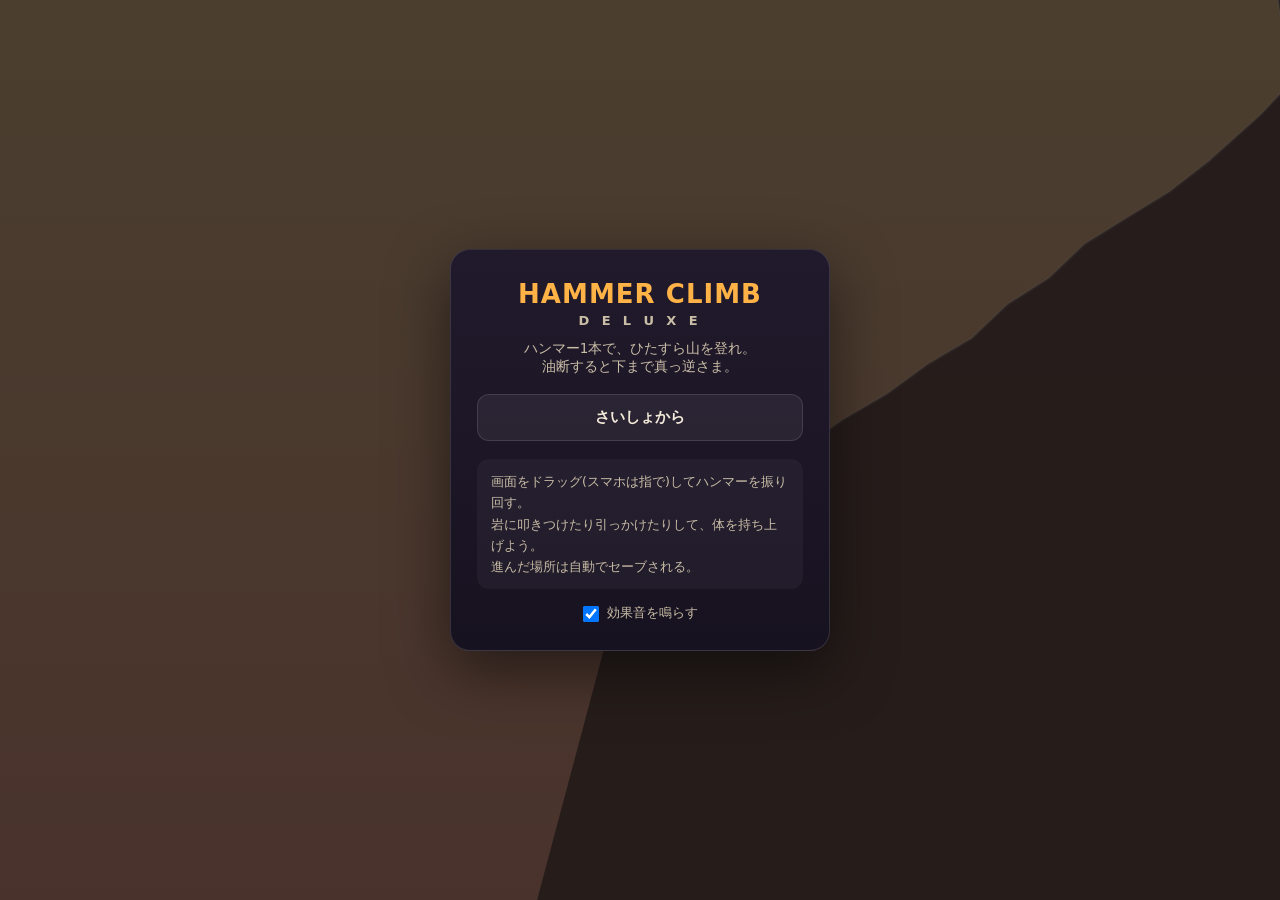
<file: index.html>
<!DOCTYPE html>
<html lang="ja">
<head>
<meta charset="UTF-8">
<meta name="viewport" content="width=device-width, initial-scale=1.0, maximum-scale=1.0, user-scalable=no, viewport-fit=cover">
<title>HAMMER CLIMB DELUXE - ハンマー1本で山を登れ</title>
<meta name="description" content="ハンマーを岩に引っかけて引っ張るだけの操作で、ひたすら理不尽な山を登る物理アクション。落ちたらまた下まで滑り落ちる。スマホ対応、続きからセーブ可能。">
<link rel="canonical" href="https://kaikomziu.github.io/hammer-climb-deluxe/">
<meta property="og:title" content="HAMMER CLIMB DELUXE - ハンマー1本で山を登れ">
<meta property="og:description" content="ハンマーを引っかけて引っ張るだけの操作で山を登る、理不尽系物理アクション。落下注意。">
<meta property="og:type" content="website">
<meta property="og:url" content="https://kaikomziu.github.io/hammer-climb-deluxe/">
<link rel="icon" href="data:image/svg+xml,<svg xmlns=%22http://www.w3.org/2000/svg%22 viewBox=%220 0 100 100%22><rect width=%22100%22 height=%22100%22 rx=%2220%22 fill=%22%23211a2c%22/><path d=%22M30 78 L30 40 Q30 28 50 28 Q70 28 70 40 L70 78 Z%22 fill=%22%23b96b3e%22 stroke=%22%235c3018%22 stroke-width=%223%22/><circle cx=%2250%22 cy=%2232%22 r=%2210%22 fill=%22%23f3caa0%22 stroke=%22%235c3018%22 stroke-width=%222%22/></svg>">
<link rel="stylesheet" href="css/style.css">
</head>
<body>
<canvas id="game"></canvas>

<div id="hud" class="hidden">
  <div id="heightBadge">高度 <b>0.0%</b><span class="best">ベスト 0.0%</span></div>
  <button id="pauseBtn" aria-label="一時停止">⏸</button>
</div>

<div id="toast"></div>

<div id="titleScreen" class="overlay">
  <div class="panel">
    <h1>HAMMER CLIMB<span>D E L U X E</span></h1>
    <p class="desc">ハンマー1本で、ひたすら山を登れ。<br>油断すると下まで真っ逆さま。</p>
    <div id="continueRow" class="hidden">
      <div class="saveinfo">つづきから: 高度 <b id="saveHeight">0%</b></div>
      <button id="continueBtn" class="btn primary">つづきから</button>
    </div>
    <button id="newGameBtn" class="btn">さいしょから</button>
    <div class="howto">
      <p>画面をドラッグ(スマホは指で)してハンマーを振り回す。</p>
      <p>岩に叩きつけたり引っかけたりして、体を持ち上げよう。</p>
      <p>進んだ場所は自動でセーブされる。</p>
    </div>
    <label class="soundToggle"><input type="checkbox" id="soundCheck"> 効果音を鳴らす</label>
  </div>
</div>

<div id="pauseScreen" class="overlay hidden">
  <div class="panel">
    <h2>一時停止</h2>
    <button id="resumeBtn" class="btn primary">再開</button>
    <button id="restartCheckpointBtn" class="btn">セーブ地点からやり直す</button>
    <button id="restartAllBtn" class="btn danger">最初からやり直す</button>
    <label class="soundToggle"><input type="checkbox" id="soundCheck2"> 効果音を鳴らす</label>
  </div>
</div>

<div id="winScreen" class="overlay hidden">
  <div class="panel">
    <h2>🏆 登頂成功！</h2>
    <p id="winTime"></p>
    <button id="freeRoamBtn" class="btn primary">そのまま遊ぶ</button>
    <button id="restartAllBtn2" class="btn">最初からもう一度</button>
  </div>
</div>

<div id="confirmDialog" class="overlay hidden">
  <div class="panel">
    <p id="confirmText"></p>
    <div class="row">
      <button id="confirmNo" class="btn">キャンセル</button>
      <button id="confirmYes" class="btn danger">はい</button>
    </div>
  </div>
</div>

<script src="js/terrain.js"></script>
<script src="js/game.js"></script>
</body>
</html>
</file>
<file: css/style.css>
:root {
  --panel: rgba(20, 16, 28, 0.92);
  --ink: #f3ead9;
  --sub: #c9bda6;
  --accent: #ffb347;
  --accent2: #ff6b6b;
  --line: rgba(255, 255, 255, 0.12);
}
* { box-sizing: border-box; margin: 0; padding: 0; -webkit-tap-highlight-color: transparent; }
.hidden { display: none !important; }
html, body { height: 100%; overscroll-behavior: none; }
body {
  font-family: "Hiragino Kaku Gothic ProN", "Yu Gothic", Meiryo, system-ui, sans-serif;
  background: #10131a;
  color: var(--ink);
  overflow: hidden;
  height: 100dvh;
  width: 100vw;
  position: fixed;
  inset: 0;
  user-select: none;
}
canvas#game {
  position: fixed;
  inset: 0;
  width: 100vw;
  height: 100dvh;
  display: block;
  touch-action: none;
}

#hud {
  position: fixed;
  top: max(12px, env(safe-area-inset-top));
  left: 0; right: 0;
  display: flex;
  justify-content: space-between;
  align-items: flex-start;
  padding: 0 14px;
  pointer-events: none;
  z-index: 5;
}
#hud.hidden { display: none; }
#heightBadge {
  background: var(--panel);
  border: 1px solid var(--line);
  border-radius: 14px;
  padding: 8px 14px;
  font-size: 15px;
  letter-spacing: .03em;
  backdrop-filter: blur(4px);
}
#heightBadge b { color: var(--accent); font-size: 17px; }
#heightBadge .best { display: block; font-size: 10.5px; color: var(--sub); margin-top: 2px; }
#pauseBtn {
  pointer-events: auto;
  width: 46px; height: 46px;
  border-radius: 50%;
  border: 1px solid var(--line);
  background: var(--panel);
  color: var(--ink);
  font-size: 18px;
  display: flex; align-items: center; justify-content: center;
  cursor: pointer;
}

#toast {
  position: fixed;
  top: max(70px, calc(env(safe-area-inset-top) + 60px));
  left: 50%;
  transform: translate(-50%, -8px);
  background: var(--panel);
  border: 1px solid var(--line);
  border-radius: 12px;
  padding: 8px 16px;
  font-size: 13.5px;
  color: var(--sub);
  opacity: 0;
  transition: opacity .25s ease, transform .25s ease;
  pointer-events: none;
  z-index: 6;
  white-space: nowrap;
}
#toast.show { opacity: 1; transform: translate(-50%, 0); }

.overlay {
  position: fixed; inset: 0;
  background: rgba(6, 5, 10, 0.72);
  display: flex; align-items: center; justify-content: center;
  z-index: 20;
  padding: 20px;
}
.overlay.hidden { display: none; }

.panel {
  background: linear-gradient(180deg, #211a2c, #171220);
  border: 1px solid var(--line);
  border-radius: 20px;
  padding: 28px 26px;
  max-width: 380px;
  width: 100%;
  text-align: center;
  box-shadow: 0 20px 60px rgba(0,0,0,.5);
}
.panel h1 {
  font-size: 26px;
  letter-spacing: .04em;
  color: var(--accent);
  line-height: 1.3;
}
.panel h1 span {
  display: block;
  font-size: 13px;
  color: var(--sub);
  letter-spacing: .3em;
  margin-top: 2px;
}
.panel h2 { font-size: 20px; color: var(--accent); margin-bottom: 6px; }
.panel .desc { color: var(--sub); font-size: 13.5px; margin: 10px 0 18px; }

.btn {
  display: block;
  width: 100%;
  padding: 13px 16px;
  margin-top: 10px;
  border-radius: 12px;
  border: 1px solid var(--line);
  background: rgba(255,255,255,.06);
  color: var(--ink);
  font-size: 15px;
  font-weight: 600;
  cursor: pointer;
  transition: transform .1s ease, background .15s ease;
}
.btn:active { transform: scale(0.97); }
.btn.primary { background: linear-gradient(180deg, var(--accent), #e08a26); color: #2a1a05; border-color: transparent; }
.btn.danger { background: rgba(255,107,107,.14); border-color: rgba(255,107,107,.4); color: #ffb3b3; }

#continueRow { margin-bottom: 4px; }
.saveinfo { font-size: 12.5px; color: var(--sub); margin-bottom: 6px; }
.saveinfo b { color: var(--accent); }

.howto { margin-top: 18px; text-align: left; background: rgba(255,255,255,.04); border-radius: 12px; padding: 12px 14px; }
.howto p { font-size: 12.5px; color: var(--sub); line-height: 1.7; }

.soundToggle { display: flex; align-items: center; gap: 8px; justify-content: center; margin-top: 16px; font-size: 12.5px; color: var(--sub); }
.soundToggle input { width: 16px; height: 16px; }

.row { display: flex; gap: 10px; margin-top: 16px; }
.row .btn { margin-top: 0; }

#winTime { color: var(--sub); font-size: 14px; margin-bottom: 16px; }

@media (max-width: 380px) {
  .panel { padding: 22px 18px; }
  .panel h1 { font-size: 22px; }
}
</file>
